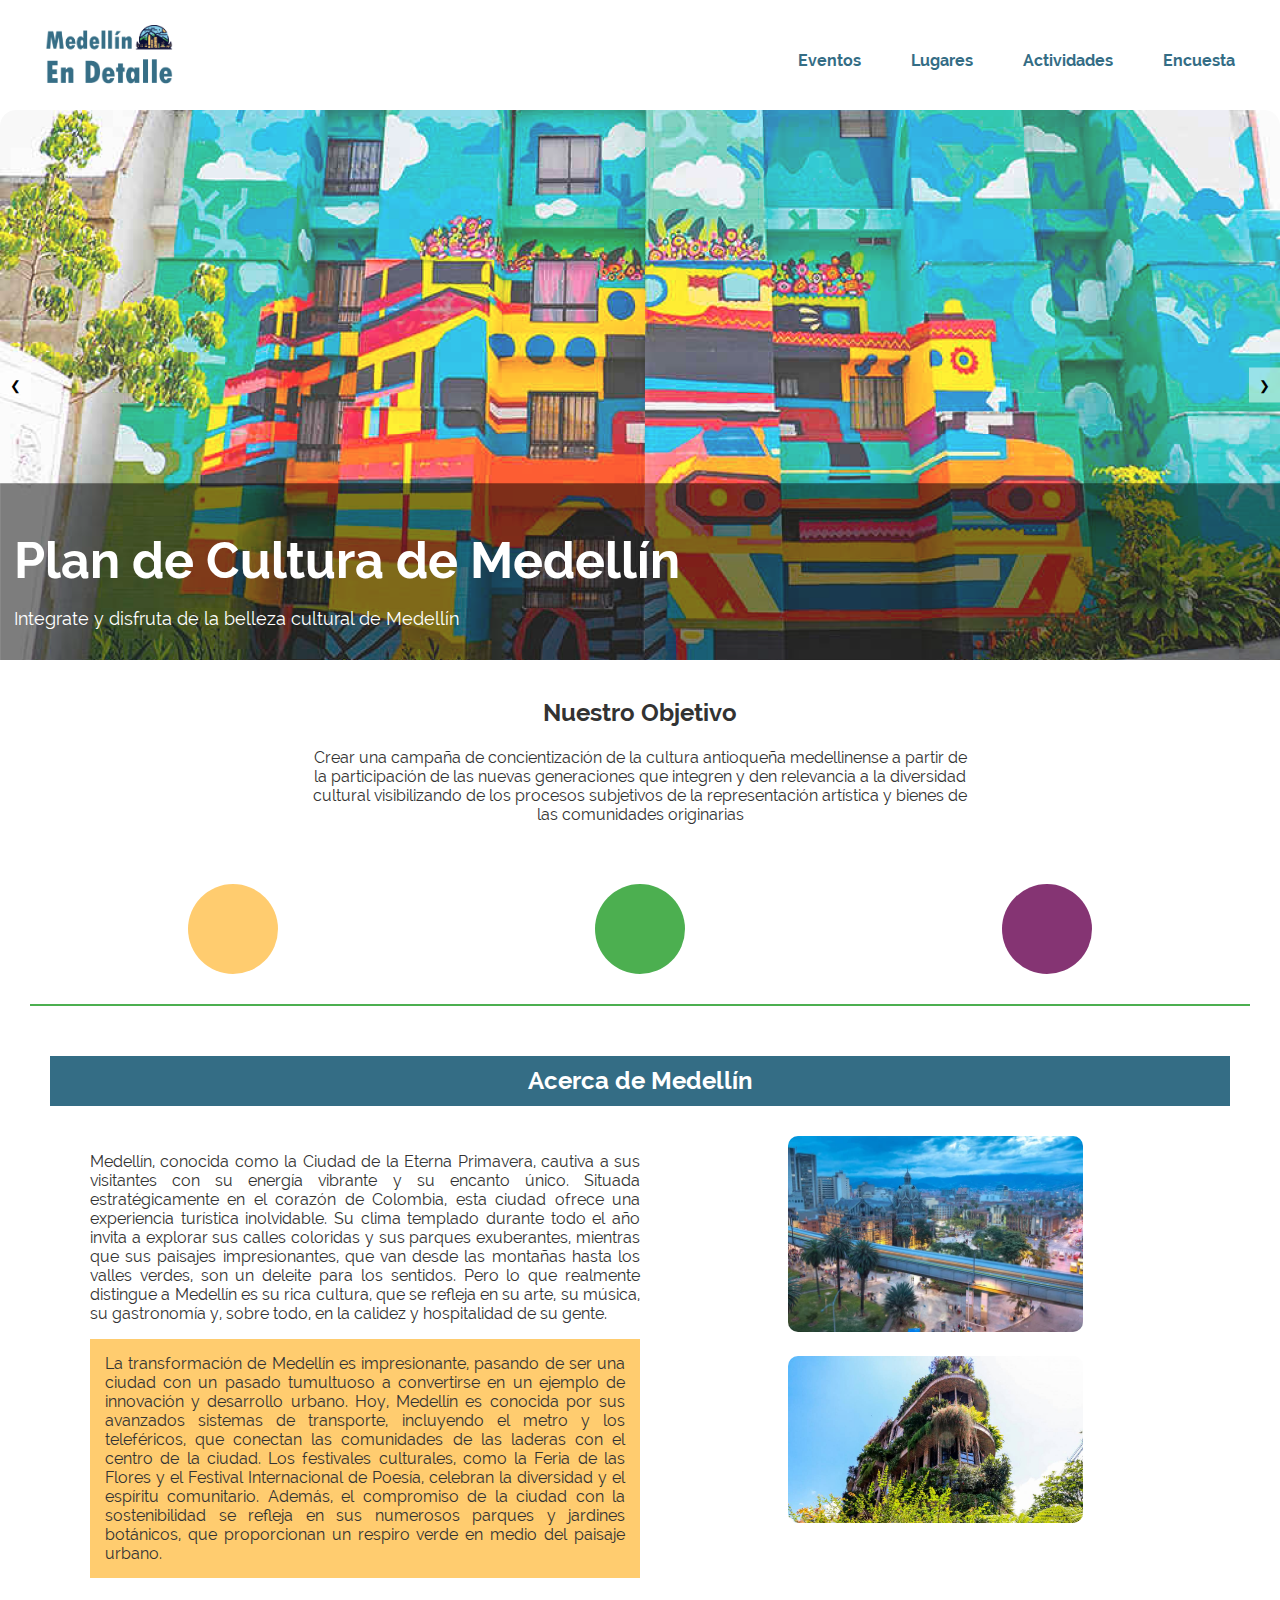
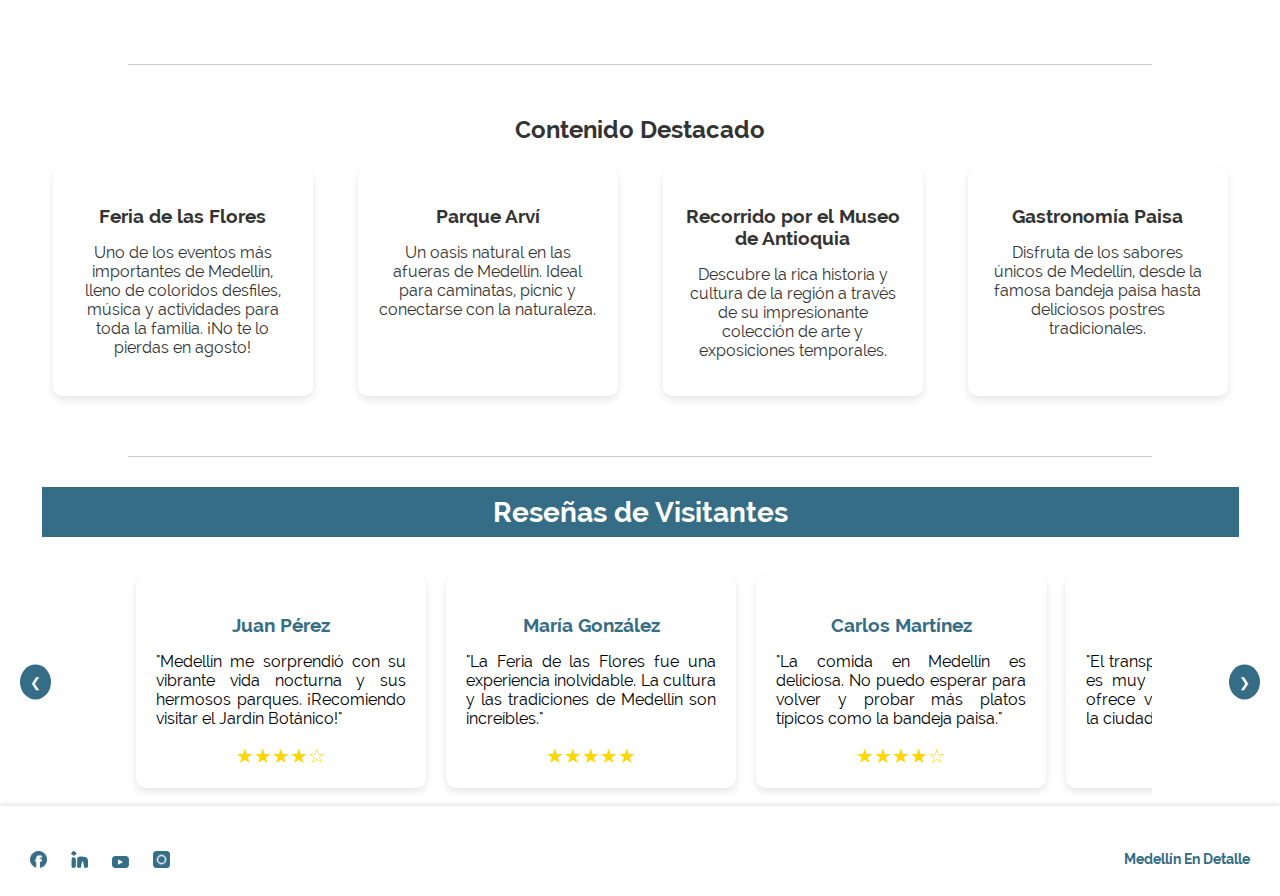
<file: templates/index.html>
<!DOCTYPE html>
<html lang="en">
<head>
    <meta charset="UTF-8">
    <meta name="viewport" content="width=device-width, initial-scale=1.0">
    <link class="icon" rel="icon" type="image" href="../static/imagenes/icon.png"/>
    <link rel="stylesheet" type="text/css" href="../static/index.css">

    <title>Medellín En Detalle</title>
</head>
<body>

    <header class="header">
        <a href="inicio"><img class="logo" src="../static/imagenes/logo.png" alt="Medellin"/></a>
        <nav>
            <ul>
                <li><a href="eventos">Eventos</a></li>
                <li><a href="lugares">Lugares</a></li>
                <li><a href="actividades">Actividades</a></li>
                <li><a href="encuesta">Encuesta</a></li>
            </ul>
        </nav>
    </header>

    <main>
        <div class="carousel">
            <div class="carousel-container">
                <div class="slide"><img src="../static/imagenes/img_index.png" alt="Imagen 1"></div>
                <div class="slide"><img src="../static/imagenes/poblado.jpg" alt="Imagen 2"></div>
                <div class="slide"><img src="../static/imagenes/guatape.jpg" alt="Imagen 3"></div>
                <div class="slide"><img src="../static/imagenes/medellin.jpg" alt="Imagen 4"></div>
                <div class="slide"><img src="../static/imagenes/copacabana.jpg" alt="Imagen 5"></div>
            </div>
            <div class="titulo">
                <h1>Plan de Cultura de Medellín</h1>
                <p>Integrate y disfruta de la belleza cultural de Medellín</p>
            </div>
            <button class="prev-btn">&#10094;</button>
            <button class="next-btn">&#10095;</button>
        </div>

        <br>
        <div class="objetivo">
            <h2>Nuestro Objetivo</h2>
            <p class="obj">Crear una campaña de concientización de la cultura antioqueña medellinense a partir de <br> la participación de las nuevas generaciones que integren y den relevancia a la diversidad  <br> cultural visibilizando de los procesos subjetivos de la representación artística y bienes de <br> las comunidades originarias</p>
        </div>

        <div class="graphic-elements">
            <div class="shapes">
                <div style="background-color: #FFCC6F;" class="shape"></div>
                <div style="background-color: #4CAF50;" class="shape"></div>
                <div style="background-color: #853473;" class="shape"></div>
            </div>
            <div class="lines"></div>
        </div>

        <div class="acerca-de">
            <h2>Acerca de Medellín</h2>
            <div class="contenido">
                <div class="texto">
                    <p>Medellín, conocida como la Ciudad de la Eterna Primavera, cautiva a 
                        sus visitantes con su energía vibrante y su encanto único. Situada estratégicamente 
                        en el corazón de Colombia, esta ciudad ofrece una experiencia turística inolvidable.
                        Su clima templado durante todo el año invita a explorar sus calles coloridas y sus 
                        parques exuberantes, mientras que sus paisajes impresionantes, que van desde las 
                        montañas hasta los valles verdes, son un deleite para los sentidos. Pero lo que 
                        realmente distingue a Medellín es su rica cultura, que se refleja en su arte, su 
                        música, su gastronomía y, sobre todo, en la calidez y hospitalidad de su gente.</p>
                     
                     <p class="back">La transformación de Medellín es impresionante, pasando de ser una ciudad
                        con un pasado tumultuoso a convertirse en un ejemplo de innovación y desarrollo urbano.
                        Hoy, Medellín es conocida por sus avanzados sistemas de transporte, incluyendo el metro
                        y los teleféricos, que conectan las comunidades de las laderas con el centro de la
                        ciudad. Los festivales culturales, como la Feria de las Flores y el Festival
                        Internacional de Poesía, celebran la diversidad y el espíritu comunitario. Además,
                        el compromiso de la ciudad con la sostenibilidad se refleja en sus numerosos parques
                        y jardines botánicos, que proporcionan un respiro verde en medio del paisaje urbano.</p>
                     
                </div>
                <div class="multimedia">
                    <img src="../static/imagenes/1.jpg" >
                    <img src="../static/imagenes/2.jpg" >
                </div>
            </div>
        </div>

        <hr class="separator" >

        <div class="contenido-destacado">
            <h2 style="font-family: raleway-bold">Contenido Destacado</h2><br>
            <div class="destacado-items">
                <div class="item">
                    <h3>Feria de las Flores</h3>
                    <p>Uno de los eventos más importantes de Medellín, lleno de coloridos desfiles, música y actividades para toda la familia. ¡No te lo pierdas en agosto!</p>
                </div>
                <div class="item">
                    <h3>Parque Arví</h3>
                    <p>Un oasis natural en las afueras de Medellín. Ideal para caminatas, picnic y conectarse con la naturaleza.</p>
                </div>
                <div class="item">
                    <h3>Recorrido por el Museo de Antioquia</h3>
                    <p>Descubre la rica historia y cultura de la región a través de su impresionante colección de arte y exposiciones temporales.</p>
                </div>
                <div class="item">
                    <h3>Gastronomía Paisa</h3>
                    <p>Disfruta de los sabores únicos de Medellín, desde la famosa bandeja paisa hasta deliciosos postres tradicionales.</p>
                </div>
            </div>
        </div>

        <hr class="separator" >
        
        <div class="reseñas">
            <h2>Reseñas de Visitantes</h2>
            <div class="reseñas-wrapper">
                <button class="scroll-left">&#10094;</button>
                <div class="reseñas-container">
                    <div class="reseña">
                        <h3>Juan Pérez</h3>
                        <p>"Medellín me sorprendió con su vibrante vida nocturna y sus hermosos parques. ¡Recomiendo visitar el Jardín Botánico!"</p>
                        <div class="rating">★★★★☆</div>
                    </div>
                    <div class="reseña">
                        <h3>María González</h3>
                        <p>"La Feria de las Flores fue una experiencia inolvidable. La cultura y las tradiciones de Medellín son increíbles."</p>
                        <div class="rating">★★★★★</div>
                    </div>
                    <div class="reseña">
                        <h3>Carlos Martínez</h3>
                        <p>"La comida en Medellín es deliciosa. No puedo esperar para volver y probar más platos típicos como la bandeja paisa."</p>
                        <div class="rating">★★★★☆</div>
                    </div>
                    <div class="reseña">
                        <h3>Laura Gómez</h3>
                        <p>"El transporte público en Medellín es muy eficiente. El Metrocable ofrece vistas espectaculares de la ciudad."</p>
                        <div class="rating">★★★★★</div>
                    </div>
                </div>
                <button class="scroll-right">&#10095;</button>
            </div>
        </div>
        
  
        
        <script src="../static/js/index.js"></script>
        
    </main>
    <footer>
        <div class="footer-icons">
            <img src="../static/imagenes/fb.png">
            <img src="../static/imagenes/in.png">
            <img src="../static/imagenes/yt.png">
            <img src="../static/imagenes/ig.png">
        </div>
        <div class="footer-text">
            <p>Medellín En Detalle</p>
        </div>
    </footer>
    
</body>
</html>
</file>
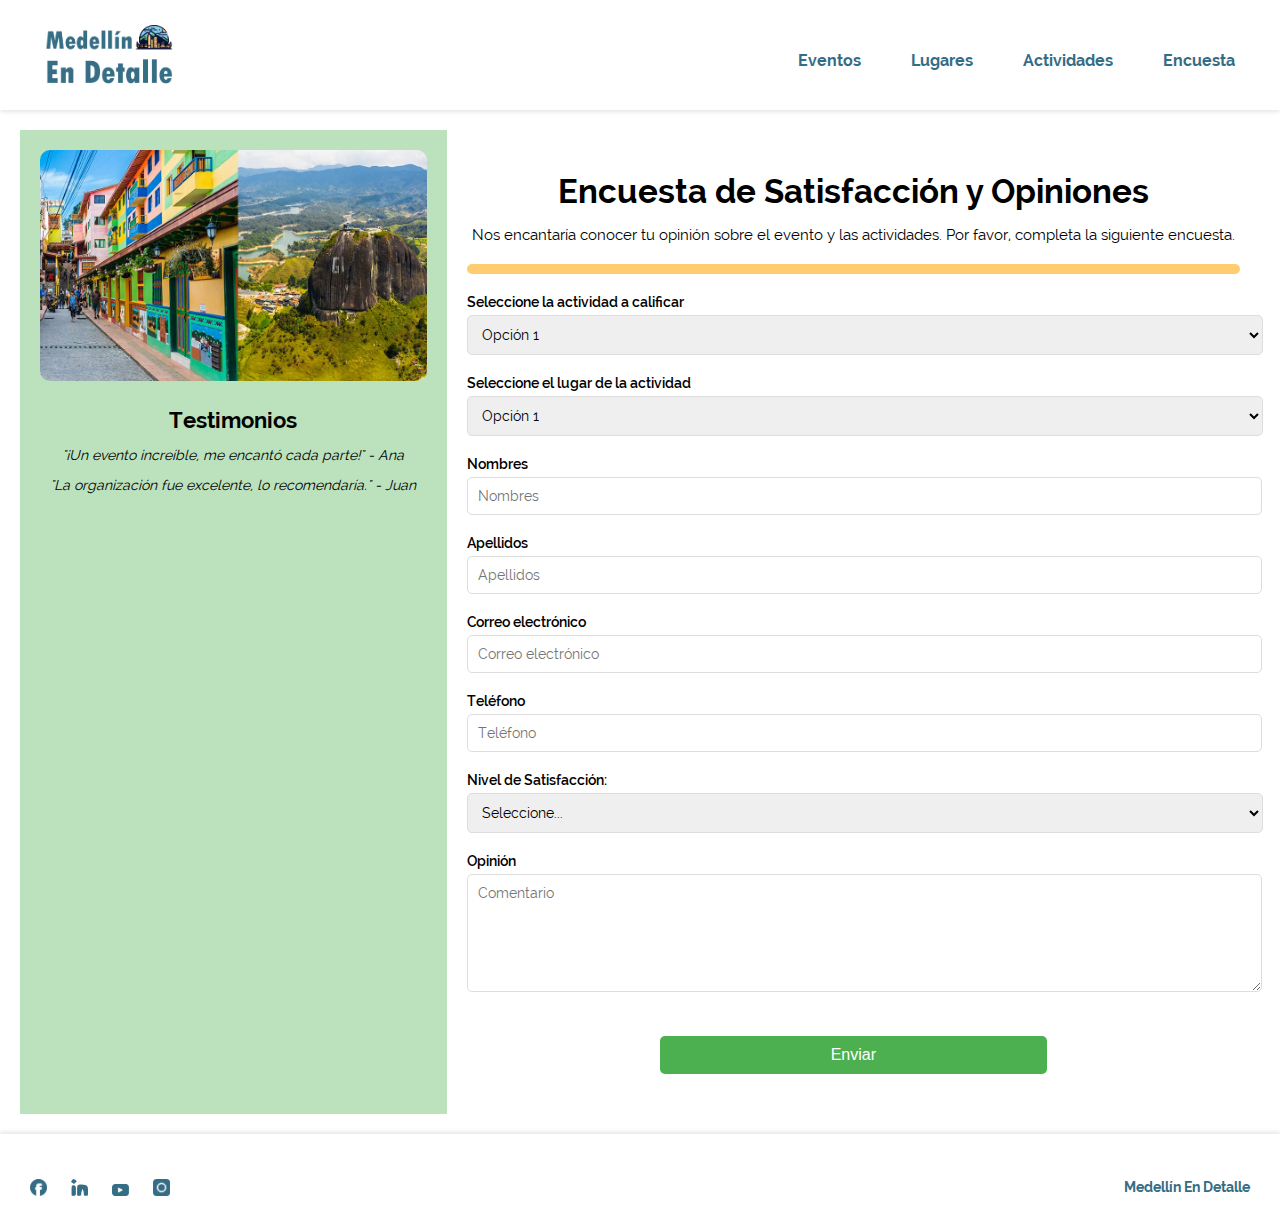
<file: templates/encuesta.html>
<!DOCTYPE html>
<html lang="es">
<head>
    <meta charset="UTF-8">
    <meta name="viewport" content="width=device-width, initial-scale=1.0">
    <link class="icon" rel="icon" type="image/png" href="../static/imagenes/icon.png"/>
    <link rel="stylesheet" type="text/css" href="../static/encuesta.css">
    <title>Encuesta y Opiniones</title>
</head>
<body>

<header class="header">
    <a href="inicio"><img class="logo" src="../static/imagenes/logo.png" alt="Medellin"/></a>
    <nav>
        <ul>
            <li><a href="eventos">Eventos</a></li>
            <li><a href="lugares">Lugares</a></li>
            <li><a href="actividades">Actividades</a></li>
            <li><a href="encuesta">Encuesta</a></li>
        </ul>
    </nav>
</header>

<main>
    <section id="survey-container">
        <div id="left-column">
            <img src="../static/imagenes/guatape.jpg" alt="Foto del Evento" class="event-photo">
            <div class="testimonials">
                <h3>Testimonios</h3>
                <p>"¡Un evento increíble, me encantó cada parte!" - Ana</p>
                <p>"La organización fue excelente, lo recomendaría." - Juan</p>
            </div>
        </div>
        <div id="main-content">
            <h1>Encuesta de Satisfacción y Opiniones</h1>
            <p>Nos encantaría conocer tu opinión sobre el evento y las actividades. Por favor, completa la siguiente encuesta.</p>
            <div id="progress-bar"></div>
            <form id="survey-form" method="POST" action="/procesar_formulario">
                
                <div class="form-group">
                    <label for="eventos">Seleccione la actividad a calificar</label>
                    <select id="eventos" name="op_eventos" required>
                        <option value="opcion1">Opción 1</option>
                        <option value="opcion2">Opción 2</option>
                        <option value="opcion3">Opción 3</option>
                        <option value="opcion4">Opción 4</option>
                        <option value="opcion5">Opción 5</option>
                        <option value="opcion6">Opción 6</option>
                        <option value="opcion7">Opción 7</option>
                        <option value="opcion8">Opción 8</option>
                        <option value="opcion9">Opción 9</option>
                    </select>
                </div>

                <div class="form-group">
                    <label for="lugares">Seleccione el lugar de la actividad</label>
                    <select id="lugares" name="op_lugares" required>
                        <option value="opcion1">Opción 1</option>
                        <option value="opcion2">Opción 2</option>
                        <option value="opcion3">Opción 3</option>
                        <option value="opcion4">Opción 4</option>
                        <option value="opcion5">Opción 5</option>
                        <option value="opcion6">Opción 6</option>
                        <option value="opcion7">Opción 7</option>
                        <option value="opcion8">Opción 8</option>
                        <option value="opcion9">Opción 9</option>
                    </select>
                </div>

                <div class="form-group">
                    <label for="nombre">Nombres</label>
                    <input type="text" id="nombre" name="nombre" placeholder="Nombres" required>
                </div>

                <div class="form-group">
                    <label for="apellido">Apellidos</label>
                    <input type="text" id="apellido" name="apellido" placeholder="Apellidos" required>
                </div>

                <div class="form-group">
                    <label for="correo">Correo electrónico</label>
                    <input type="email" id="correo" name="correo" placeholder="Correo electrónico" required>
                </div>

                <div class="form-group">
                    <label for="telefono">Teléfono</label>
                    <input type="tel" id="telefono" name="telefono" placeholder="Teléfono" required>
                </div>

                <div class="form-group">
                    <label for="satisfaction">Nivel de Satisfacción: 
                        <span class="tooltip">
                            <span class="tooltiptext">Seleccione su nivel de satisfacción con el evento.</span>
                        </span>
                    </label>
                    <select id="satisfaction" name="nivel_satisfaccion" required>
                        <option value="">Seleccione...</option>
                        <option value="Muy Satisfecho">Muy Satisfecho</option>
                        <option value="Satisfecho">Satisfecho</option>
                        <option value="Neutral">Neutral</option>
                        <option value="Insatisfecho">Insatisfecho</option>
                        <option value="Muy Insatisfecho">Muy Insatisfecho</option>
                    </select>
                </div>

                <div class="form-group">
                    <label for="comentario">Opinión</label>
                    <textarea id="comentario" name="comentario" placeholder="Comentario" rows="6" required></textarea>
                </div>

                <div class="button-container">
                    <input type="submit" class="boton_envio" value="Enviar">
                </div>
            </form>
            <div id="message"></div>
        </div>
    </section>
</main>

<footer>
    <div class="footer-icons">
        <img src="../static/imagenes/fb.png" alt="Facebook">
        <img src="../static/imagenes/in.png" alt="LinkedIn">
        <img src="../static/imagenes/yt.png" alt="YouTube">
        <img src="../static/imagenes/ig.png" alt="Instagram">
    </div>
    <div class="footer-text">
        <p>Medellín En Detalle</p>
    </div>
</footer>

</body>
</html>
</file>
<file: static/index.css>
/*  assets/Fonts  */
@font-face {
    font-family: 'raleway-regular';
    src: url('fonts/raleway-regular.eot');
    src: url('fonts/raleway-regular.eot?#iefix') format('embedded-opentype'),
         url('fonts/raleway-regular.woff') format('woff'),
         url('fonts/raleway-regular.ttf') format('truetype'),
         url('fonts/raleway-regular.svg#raleway-regular') format('svg');
    font-weight: normal;
    font-style: normal;

}

@font-face {
    font-family: 'raleway-semibold';
    src: url('fonts/raleway-bold.eot');
    src: url('fonts/raleway-semibold.eot?#iefix') format('embedded-opentype'),
         url('fonts/raleway-semibold.woff') format('woff'),
         url('fonts/raleway-semibold.ttf') format('truetype'),
         url('fonts/raleway-semibold.svg#raleway-semibold') format('svg');
    font-weight: normal;
    font-style: normal;

}

@font-face {
    font-family: 'raleway-bold';
    src: url('fonts/raleway-bold.eot');
    src: url('fonts/raleway-bold.eot?#iefix') format('embedded-opentype'),
         url('fonts/raleway-bold.woff') format('woff'),
         url('fonts/raleway-bold.ttf') format('truetype'),
         url('fonts/raleway-bold.svg#raleway-bold') format('svg');
    font-weight: normal;
    font-style: normal;

}

.icon{
    width: 1px;
    height: auto;
}

body {
    background: #fff;
    margin: 0;
}


header{
    width: 100%;
    height: 100px;
    background-color: #ffffff; 
    z-index: 1000;
}

header .logo{
    float: left;
    margin-top: 25px;
    width:10%;
    margin-left: 45px;
    transition: transform 0.3s ease;
}

.header .logo:hover {
    transform: scale(1.1);
}

header nav{
    float: right;
    margin-top: 35px;
    margin-right: 45px;
}


header nav ul li{
    list-style: none;
    display: block;
    float: left;
    margin-left: 50px;
}

header nav ul li a {
    text-decoration: none;  
    font-family: "raleway-bold";
    font-size: 16px;
    transition: all .2s linear;
    color: #346D85;
    font-weight: bold;
}

header nav ul li a:hover{
    color: #87CEEB;
}


main {
    margin-top: 10px;
}



main .obj{
    margin-bottom: 0;
    font-family: "raleway-regular";
    font-size: 16px;
    text-align: center;
}

main .titulo{
    position: absolute;
    top: 86%;
    left: 50%;
    transform: translate(-50%, -50%);
    text-align: start;
    color: #fff;
    padding: 14px;
    background-color: rgba(0, 0, 0, 0.5);
    width: 97.8%;
}

.titulo h1 {
    font-family: "raleway-bold";
    font-size: 50px;
    margin-bottom: 0;
}

.titulo p {
    font-family: "raleway-regular";
    font-size: 18px;
    margin-bottom: 40px;
    text-align: start;
}

main .objetivo{
    display: flex;
    flex-direction: column;
    align-items: center;
    margin-bottom: 0;
    color: #333333;
}

main h2, h3{
    font-family: "raleway-bold";
    margin-bottom: 5px;
}

.carousel {
    position: relative;
    overflow: hidden;
    width: 100%;
    height: 550px;
}

.carousel-container {
    display: flex;
    transition: transform 0.5s ease;
}

.slide {
    flex: 0 0 auto;
    width: 100%;
}

.slide img {
    width: 100%;
    height: auto;
}

.prev-btn, .next-btn {
    position: absolute;
    top: 50%;
    transform: translateY(-50%);
    background-color: rgba(255, 255, 255, 0.5);
    color: #000000;
    border: none;
    padding: 10px;
    cursor: pointer;
    z-index: 2;
    transition: background-color 0.3s;
}

.prev-btn {
    left: 0;
}

.next-btn {
    right: 0;
}

.prev-btn:hover,
.next-btn:hover {
    background-color: rgba(255, 255, 255, 0.7);
}


.acerca-de {
    text-align: center;
    padding: 50px;
    padding-top: 0;
}

.acerca-de h2{
    display:flex;
    background-color: #346D85;
    width: 100%;
    height: 50px;
    justify-content: center;
    align-items: center;
    margin-bottom: 30px;
    color: #ffffff;

}

.contenido {
    display: flex;
    justify-content: center;
}

.texto {
    flex: 1;
    font-size: 16px;
}

.texto p{
    text-align:justify;
    font-family: "raleway-regular";
    margin-left: 40px;
    color: #333333;
}

.back{
    background-color: #FFCC6F;
    padding: 15px;
    color: #333333;
}

.multimedia, .testimonios {
    flex: 1;
}

.multimedia img {
    width: 50%;
    margin-bottom: 20px;
    border-radius: 10px;   
    transition: transform 0.3s ease;
}

.multimedia img:hover {
    transform: scale(1.2);
}


.graphic-elements {
    background-color: #ffffff;
    padding: 30px;
    margin-top: 30px;
}

.graphic-elements .shapes {
    display: flex;
    justify-content: space-around;
    margin-bottom: 30px;
}

.graphic-elements .shapes .shape {
    width: 90px;
    height: 90px;
    border-radius: 50%;
}

.graphic-elements .lines {
    width: 100%;
    height: 2px;
    background-color: #4CAF50;
    margin-bottom: 0;
    justify-content: center;
    align-items: center;
}

.contenido-destacado {
    padding: 40px;
    padding-top: 10px;
    text-align: center;
    color: #333333;
}



.destacado-items {
    display: flex;
    flex-wrap: wrap;
    justify-content: space-around;
    gap: 20px;
}

.item{
    transition: transform 0.3s ease;
}
.item:hover {
    transform: translateY(-10px);
}

.destacado-items div {
    background-color: #ffffffbd;
    border-radius: 10px;
    box-shadow: 0 4px 8px rgba(0, 0, 0, 0.1);
    padding: 20px;
    flex: 1 1 calc(25% - 40px);
    box-sizing: border-box;
    max-width: calc(25% - 40px);
}

.destacado-items h3 {
    color: #333333;
    margin-bottom: 10px;
    font-family: "raleway-bold";
}

.destacado-items p {
    color: #333333;
    font-family: "raleway-regular";
}



.reseñas {
    text-align: center;
    padding: 10px 10px;
}

.reseñas h2 {
    margin: 0 auto 30px;
    font-size: 28px;
    background-color: #346D85;
    color: #ffffff;
    width: 95%;
    height: 50px;
    display: flex;
    align-items: center;
    justify-content: center;
}


.reseñas-wrapper {
    position: relative;
    display: flex;
    align-items: center;
}

.reseñas-container {
    display: flex;
    overflow-x: scroll;
    overflow-x: hidden; 
    scroll-behavior: smooth;
    gap: 20px;
    padding: 8px;
    width: 80%;
    margin: 0 auto;
}

.reseña {
    background-color: #ffffff;
    padding: 20px;
    border-radius: 10px;
    min-width: 250px;
    box-shadow: 0 4px 8px rgba(0, 0, 0, 0.1);
    transition: transform 0.3s ease;
}

.reseña h3 {
    color: #346D85;
    margin-bottom: 10px;
}

.reseña p {
    text-align: justify;
    font-family: "raleway-regular";
}

.reseña .rating {
    color: gold;
    margin-top: 10px;
    font-size: 20px;
}

.scroll-left, .scroll-right {
    background-color: #346D85;
    color: #ffffff;
    border: none;
    border-radius: 50%;
    padding: 10px;
    cursor: pointer;
    position: absolute;
    top: 50%;
    transform: translateY(-50%);
}

.scroll-left {
    left: 10px;
}

.scroll-right {
    right: 10px;
}

.scroll-left:hover, .scroll-right:hover {
    background-color: #285c6b;
}


.separator {
    margin: 20px auto; 
    border: none; 
    height: 1px; 
    background-color: #ccc; 
    width: 80%; 
}




footer {
    background-color: #FFFFFF; 
    box-shadow: 0px -2px 4px rgba(0, 0, 0, 0.1); 
    width: 100%;
    height: 90px;
    z-index: 1000;
    position: relative; 
    margin-top: auto; 
}

.footer-icons {
    float: left;
    margin-left: 30px;
    margin-top: 45px;
    transition: transform 0.3s;
}


.footer-icons img {
    width: 17px; 
    height: auto; 
    margin-right: 20px;
}

.footer-icons img:hover {
    transform: scale(1.2);
}

.footer-text {
    float: right;
    margin-right: 30px;
    margin-top: 45px;
}

.footer-text p {
    margin: 0;
    font-family: "raleway-bold";
    font-size: 14px;
    color: #346D85;
    font-weight: bold;
}
</file>
<file: static/encuesta.css>
/*  assets/Fonts  */
@font-face {
    font-family: 'raleway-regular';
    src: url('fonts/raleway-regular.eot');
    src: url('fonts/raleway-regular.eot?#iefix') format('embedded-opentype'),
         url('fonts/raleway-regular.woff') format('woff'),
         url('fonts/raleway-regular.ttf') format('truetype'),
         url('fonts/raleway-regular.svg#raleway-regular') format('svg');
    font-weight: normal;
    font-style: normal;

}

@font-face {
    font-family: 'raleway-semibold';
    src: url('fonts/raleway-bold.eot');
    src: url('fonts/raleway-semibold.eot?#iefix') format('embedded-opentype'),
         url('fonts/raleway-semibold.woff') format('woff'),
         url('fonts/raleway-semibold.ttf') format('truetype'),
         url('fonts/raleway-semibold.svg#raleway-semibold') format('svg');
    font-weight: normal;
    font-style: normal;

}

@font-face {
    font-family: 'raleway-bold';
    src: url('fonts/raleway-bold.eot');
    src: url('fonts/raleway-bold.eot?#iefix') format('embedded-opentype'),
         url('fonts/raleway-bold.woff') format('woff'),
         url('fonts/raleway-bold.ttf') format('truetype'),
         url('fonts/raleway-bold.svg#raleway-bold') format('svg');
    font-weight: normal;
    font-style: normal;

}

.icon{
    width: 1px;
    height: auto;
}

body {
    background: #fff;
    margin: 0;
}


header{
    width: 100%;
    height: 110px;
    background-color: #ffffff; 
    z-index: 1000;
    box-shadow: 0px 2px 4px rgba(0, 0, 0, 0.1); 
}

header .logo{
    float: left;
    margin-top: 25px;
    width:10%;
    margin-left: 45px;
    transition: transform 0.3s ease;
    
}

.header .logo:hover {
    transform: scale(1.1);
}

header nav{
    float: right;
    margin-top: 35px;
    margin-right: 45px;
}


header nav ul li{
    list-style: none;
    display: block;
    float: left;
    margin-left: 50px;
}

header nav ul li a {
    text-decoration: none;  
    font-family: "raleway-bold";
    font-size: 16px;
    transition: all .2s linear;
    color: #346D85;
    font-weight: bold;
}

header nav ul li a:hover{
    color: #87CEEB;
}


#survey-container {
    display: flex;
    flex-wrap: wrap;
    padding: 20px;
}

#left-column {
    flex: 1;
    min-width: 300px;
    padding: 20px;
    background-color: #4caf4f60;
    text-align: center;
}

#left-column .event-photo {
    width: 100%;
    height: auto;
    border-radius: 10px;
}

#left-column .testimonials {
    margin-top: 20px;
}

#left-column .testimonials h3 {
    font-size: 22px;
    margin-bottom: 10px;
    font-family: "raleway-bold";
}

#left-column .testimonials p {
    font-size: 14px;
    font-style: italic;
    font-family: "raleway-regular";
}

#main-content {
    flex: 2;
    min-width: 300px;
    padding: 20px;
}

#main-content h1 {
    font-size: 33px;
    margin-bottom: 10px;
    font-family: "raleway-bold";
    text-align: center;
}

#main-content p {
    font-size: 15px;
    margin-bottom: 20px;
    font-family: "raleway-regular";
    text-align: center;
}

#progress-bar {
    width: 100%;
    height: 10px;
    background-color: #FFCC6F;
    margin-bottom: 20px;
    border-radius: 10px;
}

#survey-form .form-group {
    margin-bottom: 20px;
}

.button-container {
    text-align: center;
    margin-top: 20px;
}

#survey-form .form-group label {
    display: block;
    font-size: 14px;
    margin-bottom: 5px;
    font-family: "raleway-semibold";
}

#survey-form .form-group input,
#survey-form .form-group select,
#survey-form .form-group textarea {
    width: 100%;
    padding: 10px;
    font-size: 14px;
    border: 1px solid #ddd;
    border-radius: 5px;
    font-family: "raleway-regular";
    height: auto;
}

#survey-form .form-group select{
    width: 103%;
}

#survey-form .form-group .tooltip {
    display: inline-block;
    position: relative;
    cursor: pointer;
}

#survey-form .form-group .tooltip .tooltiptext {
    visibility: hidden;
    width: 200px;
    background-color: #555;
    color: #fff;
    text-align: center;
    border-radius: 6px;
    padding: 5px 0;
    position: absolute;
    z-index: 1;
    bottom: 125%; 
    left: 50%;
    margin-left: -100px;
    opacity: 0;
    transition: opacity 0.3s;
}

#survey-form .form-group .tooltip:hover .tooltiptext {
    visibility: visible;
    opacity: 1;
}

#survey-form .form-group .error-message {
    color: red;
    font-size: 14px;
    margin-top: 5px;
}

.boton_envio {
    background-color: #4CAF50;
    color: #ffffff;
    border: none;
    padding: 10px 20px;
    cursor: pointer;
    font-size: 16px;
    border-radius: 5px;
    margin-top: 20px;
    width: 50%;
}

.boton_envio:hover {
    background-color: #FFCC6F;
}

#message {
    margin-top: 20px;
    font-size: 16px;
}


footer {
    background-color: #FFFFFF; 
    box-shadow: 0px -2px 4px rgba(0, 0, 0, 0.1); 
    width: 100%;
    height: 90px;
    z-index: 1000;
    position: relative; 
    margin-top: auto; 
}

.footer-icons {
    float: left;
    margin-left: 30px;
    margin-top: 45px;
    transition: transform 0.3s;
}


.footer-icons img {
    width: 17px; 
    height: auto; 
    margin-right: 20px;
}

.footer-icons img:hover {
    transform: scale(1.2);
}

.footer-text {
    float: right;
    margin-right: 30px;
    margin-top: 45px;
}

.footer-text p {
    margin: 0;
    font-family: "raleway-bold";
    font-size: 14px;
    color: #346D85;
    font-weight: bold;
}
</file>
